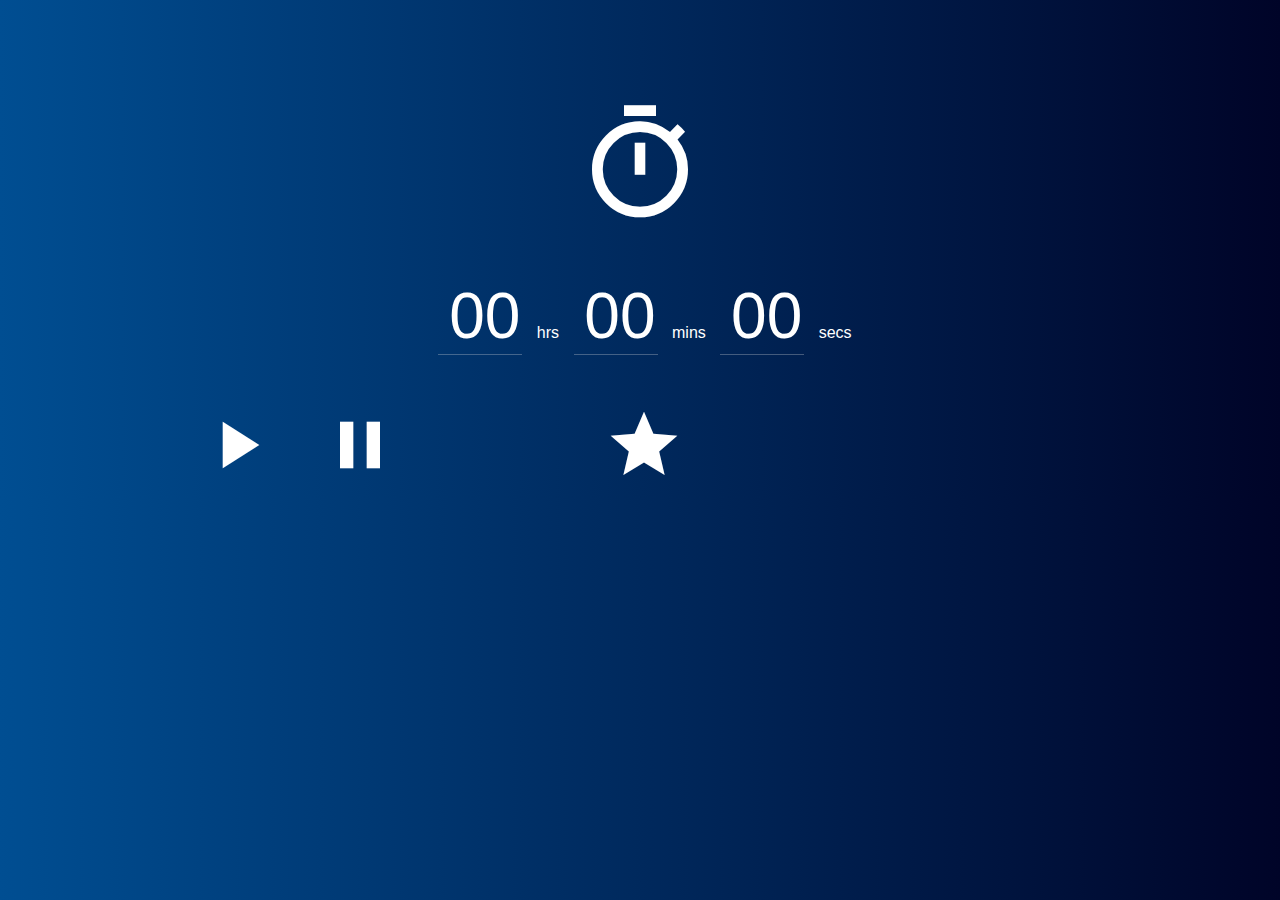
<file: index.html>
<!DOCTYPE html>
<html lang="en">
    <head>
        <meta charset="UTF-8">
        <meta name="viewport" content="width=device-width, initial-scale=1.0">
        <link href="https://fonts.googleapis.com/icon?family=Material+Icons" rel="stylesheet">
        <link rel="stylesheet" href="timer.css">
        <title>Timer</title>
    </head>
    <body>
        <div id="content">
            <span class="material-icons">timer</span>
            <div id="timer">
                <input type="number" id="hours" value="00"> hrs
                <input type="number" id="minutes" value="00"> mins
                <input type="number" id="seconds" value="00"> secs    
            </div>
            <span class="material-icons btn" onclick="startTimer()">play_arrow</span>
            <span class="material-icons btn" onclick="pauseTimer()">pause</span>
            <span class="material-icons btn" onclick="resetTimer()">restart_alt</span>
        </div>

        <script src="timer.js"></script>
    </body>
</html>
</file>
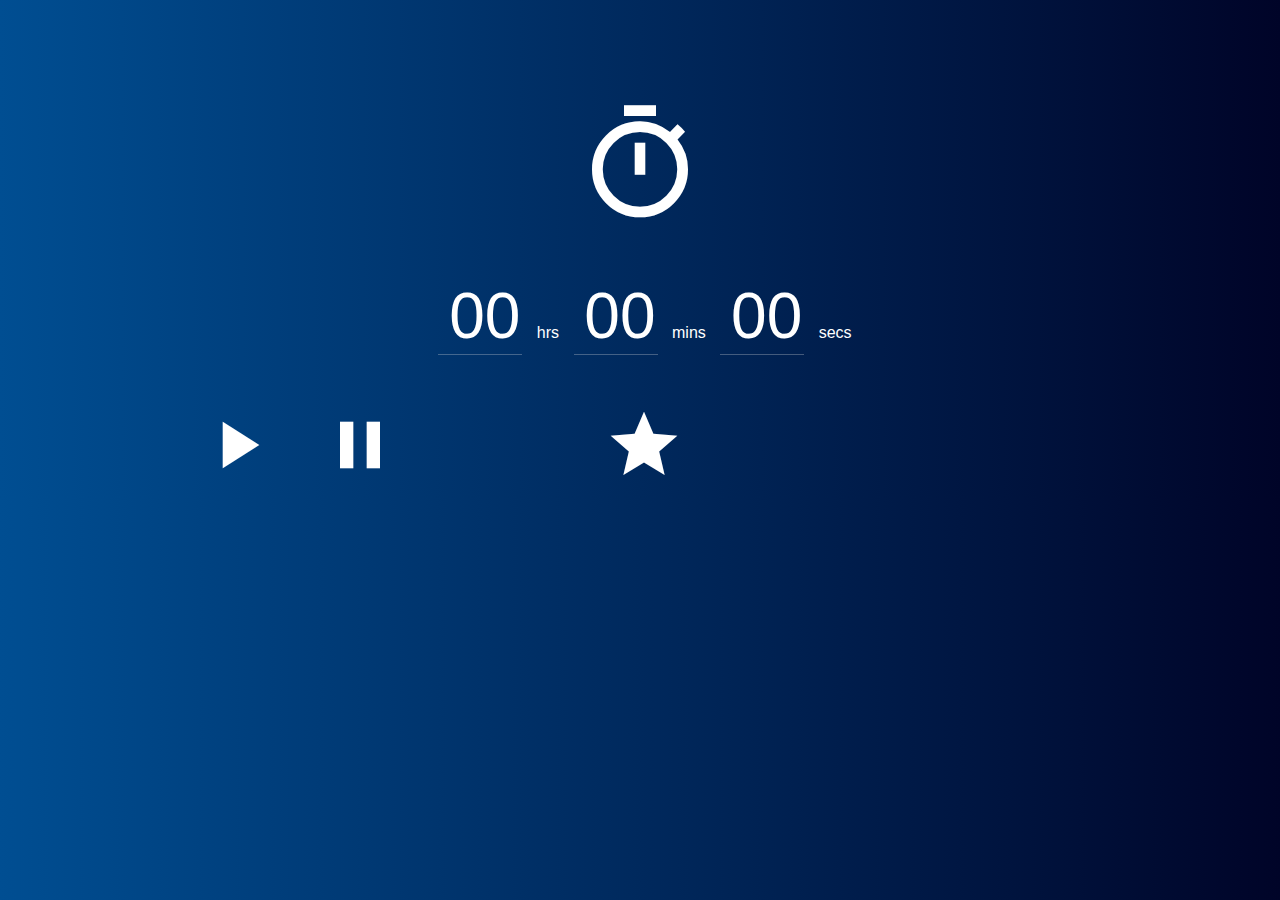
<file: timer.html>
<!DOCTYPE html>
<html lang="en">
    <head>
        <meta charset="UTF-8">
        <meta name="viewport" content="width=device-width, initial-scale=1.0">
        <link href="https://fonts.googleapis.com/icon?family=Material+Icons" rel="stylesheet">
        <link rel="stylesheet" href="timer.css">
        <title>Timer</title>
    </head>
    <body>
        <div id="content">
            <span class="material-icons">timer</span>
            <div id="timer">
                <input type="number" id="hours" value="00"> hrs
                <input type="number" id="minutes" value="00"> mins
                <input type="number" id="seconds" value="00"> secs    
            </div>
            <span class="material-icons btn" onclick="startTimer()">play_arrow</span>
            <span class="material-icons btn" onclick="pauseTimer()">pause</span>
            <span class="material-icons btn" onclick="resetTimer()">restart_alt</span>
        </div>

        <script src="timer.js"></script>
    </body>
</html>
</file>
<file: timer.css>
body {
    background: #000428;  /* fallback for old browsers */
    background: -webkit-linear-gradient(to right, #004e92, #000428);  /* Chrome 10-25, Safari 5.1-6 */
    background: linear-gradient(to right, #004e92, #000428); /* W3C, IE 10+/ Edge, Firefox 16+, Chrome 26+, Opera 12+, Safari 7+ */
    text-align: center;
}

#content {
    margin-top: 100px;
}

.material-icons {
    font-size: 8rem;
    color: white;
    display: block;
}

#timer {
    margin: 50px 0px;
    color: white;
    font-family: Arial, Helvetica, sans-serif;
}

input[type=number] {
    background-color: transparent;
    border: none;
    border-bottom: 1px solid rgba(225, 225, 225, 0.3);
    font-size: 4rem;
    color: white;
    width: 80px;
    margin: 0 10px;
    text-align: right;
    outline: none;
    transition: all 300ms ease-in-out;
}

input[type=number]:focus {
    background-color: transparent;
    border-bottom: 1px solid rgba(225, 225, 225, 0.6);
}

input[type=number]::-webkit-inner-spin-button,
input[type=number]::-webkit-outer-spin-button
{
    appearance: none;
    margin: 0;
}

.btn {
    font-size: 5rem;
    display: inline;
    cursor: pointer;
    margin: 20px 20px;
}
</file>
